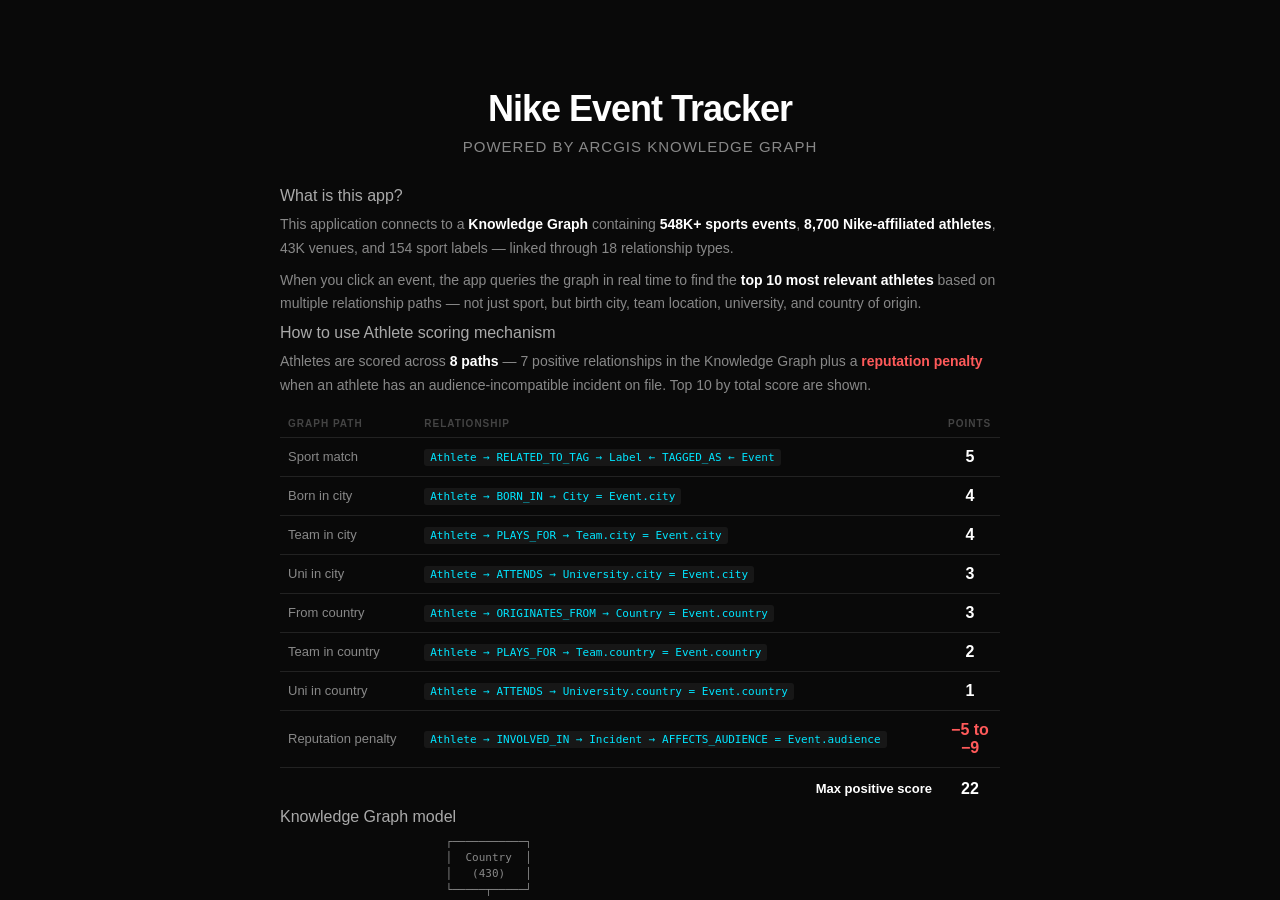
<file: index.html>
<!DOCTYPE html>
<html lang="en" class="calcite-mode-dark">
<head>
  <meta charset="utf-8" />
  <meta name="viewport" content="width=device-width, initial-scale=1" />
  <title>Nike Event Tracker · ArcGIS Knowledge Graph</title>

  <!-- ArcGIS Maps SDK for JavaScript (AMD/CDN) -->
  <link rel="stylesheet" href="https://js.arcgis.com/4.32/esri/themes/dark/main.css" />

  <!-- Calcite Design System (ArcGIS components) -->
  <script type="module" src="https://js.arcgis.com/calcite-components/3.0.3/calcite.esm.js"></script>
  <link rel="stylesheet" type="text/css" href="https://js.arcgis.com/calcite-components/3.0.3/calcite.css" />

  <!-- App styles -->
  <link rel="stylesheet" href="css/styles.css" />
</head>
<body>

  <!-- ════════════════════════════════════════════
       INTRO OVERLAY
  ════════════════════════════════════════════ -->
  <div id="intro-overlay">
    <div id="intro-container">

      <!-- Hero -->
      <div class="intro-hero">
        <calcite-icon icon="graph" scale="l" class="intro-hero-icon"></calcite-icon>
        <h1 class="intro-title">Nike Event Tracker</h1>
        <p class="intro-subtitle">Powered by ArcGIS Knowledge Graph</p>
      </div>

      <!-- Description -->
      <calcite-card class="intro-card">
        <span slot="heading">
          <calcite-icon icon="information" scale="s"></calcite-icon>
          What is this app?
        </span>
        <p>
          This application connects to a <strong>Knowledge Graph</strong> containing
          <strong>548K+ sports events</strong>, <strong>8,700 Nike-affiliated athletes</strong>,
          43K venues, and 154 sport labels — linked through 18 relationship types.
        </p>
        <p>
          When you click an event, the app queries the graph in real time to find
          the <strong>top 10 most relevant athletes</strong> based on multiple
          relationship paths — not just sport, but birth city, team location,
          university, and country of origin.
        </p>
      </calcite-card>

      <!-- How to use -->
      <calcite-card class="intro-card">
        <span slot="heading">
          <calcite-icon icon="cursor-click" scale="s"></calcite-icon>
          How to use
        </span>
        <calcite-list>
          <calcite-list-item
            label="1. Connect"
            description="Log in with your ArcGIS Enterprise credentials to access the Knowledge Graph.">
            <calcite-icon slot="content-start" icon="sign-in" scale="s"></calcite-icon>
          </calcite-list-item>
          <calcite-list-item
            label="2. Browse events"
            description="The sidebar shows the 100 most recent events. Search by name, country, city, or sport. Filter by sport labels or country.">
            <calcite-icon slot="content-start" icon="list" scale="s"></calcite-icon>
          </calcite-list-item>
          <calcite-list-item
            label="3. Click an event"
            description="The detail panel opens and queries 7 graph paths in parallel to score and rank athletes. Results appear in seconds.">
            <calcite-icon slot="content-start" icon="pin-tear" scale="s"></calcite-icon>
          </calcite-list-item>
          <calcite-list-item
            label="4. Explore connections"
            description="Click a recommended athlete to see their details, sport labels, and related events from the loaded set.">
            <calcite-icon slot="content-start" icon="group" scale="s"></calcite-icon>
          </calcite-list-item>
        </calcite-list>
      </calcite-card>

      <!-- Scoring mechanism -->
      <calcite-card class="intro-card">
        <span slot="heading">
          <calcite-icon icon="sort-descending" scale="s"></calcite-icon>
          Athlete scoring mechanism
        </span>
        <p class="intro-scoring-desc">
          Athletes are scored across <strong>8 paths</strong> — 7 positive relationships in the Knowledge Graph
          plus a <strong style="color:#ff5a5a">reputation penalty</strong> when an athlete has an audience-incompatible
          incident on file. Top 10 by total score are shown.
        </p>
        <table class="intro-score-table">
          <thead>
            <tr>
              <th>Graph path</th>
              <th>Relationship</th>
              <th>Points</th>
            </tr>
          </thead>
          <tbody>
            <tr>
              <td>
                <calcite-chip scale="s" appearance="outline-fill" kind="brand">Sport match</calcite-chip>
              </td>
              <td><code>Athlete → RELATED_TO_TAG → Label ← TAGGED_AS ← Event</code></td>
              <td><strong>5</strong></td>
            </tr>
            <tr>
              <td>
                <calcite-chip scale="s" appearance="outline-fill" kind="warning">Born in city</calcite-chip>
              </td>
              <td><code>Athlete → BORN_IN → City = Event.city</code></td>
              <td><strong>4</strong></td>
            </tr>
            <tr>
              <td>
                <calcite-chip scale="s" appearance="outline-fill" kind="warning">Team in city</calcite-chip>
              </td>
              <td><code>Athlete → PLAYS_FOR → Team.city = Event.city</code></td>
              <td><strong>4</strong></td>
            </tr>
            <tr>
              <td>
                <calcite-chip scale="s" appearance="outline-fill" kind="success">Uni in city</calcite-chip>
              </td>
              <td><code>Athlete → ATTENDS → University.city = Event.city</code></td>
              <td><strong>3</strong></td>
            </tr>
            <tr>
              <td>
                <calcite-chip scale="s" appearance="outline-fill" kind="success">From country</calcite-chip>
              </td>
              <td><code>Athlete → ORIGINATES_FROM → Country = Event.country</code></td>
              <td><strong>3</strong></td>
            </tr>
            <tr>
              <td>
                <calcite-chip scale="s" appearance="outline-fill" kind="neutral">Team in country</calcite-chip>
              </td>
              <td><code>Athlete → PLAYS_FOR → Team.country = Event.country</code></td>
              <td><strong>2</strong></td>
            </tr>
            <tr>
              <td>
                <calcite-chip scale="s" appearance="outline-fill" kind="neutral">Uni in country</calcite-chip>
              </td>
              <td><code>Athlete → ATTENDS → University.country = Event.country</code></td>
              <td><strong>1</strong></td>
            </tr>
            <tr>
              <td>
                <calcite-chip scale="s" appearance="outline-fill" kind="danger">Reputation penalty</calcite-chip>
              </td>
              <td><code>Athlete → INVOLVED_IN → Incident → AFFECTS_AUDIENCE = Event.audience</code></td>
              <td><strong style="color:#ff5a5a">−5 to −9</strong></td>
            </tr>
          </tbody>
          <tfoot>
            <tr>
              <td colspan="2" style="text-align:right"><strong>Max positive score</strong></td>
              <td><strong>22</strong></td>
            </tr>
          </tfoot>
        </table>
      </calcite-card>

      <!-- Graph model -->
      <calcite-card class="intro-card">
        <span slot="heading">
          <calcite-icon icon="data-check" scale="s"></calcite-icon>
          Knowledge Graph model
        </span>
        <div class="intro-graph-model">
          <pre>
                         ┌───────────┐
                         │  Country  │
                         │   (430)   │
                         └─────┬─────┘
                               ▲
              ORIGINATES_FROM  │     LOCATED_IN
                               │          │
┌────────────┐   ┌────────────┴──┐       │    ┌───────────┐
│ University │◄──│   Athlete     │       │    │  Region   │
│   (344)    │   │   (8,694)     │       │    │  (4,720)  │
└────────────┘   └──┬──┬──┬─────┘       │    └─────┬─────┘
    ATTENDS         │  │  │             │          ▲
                    │  │  │             │     LOCATED_IN
           PLAYS_FOR│  │  │ENDORSED_BY  │          │
                    │  │  │             │   ┌──────┴──────┐
             ┌──────┘  │  └──┐    ┌────┘   │    Event    │──LOCATED_IN──▶ City
             ▼         │     ▼    │        │  (548,754)  │              (42,108)
         ┌───────┐     │  ┌─────┐ │        └──┬──┬──┬──┬─┘
         │ Team  │     │  │Brand│ │           │  │  │  │
         │(1,036)│     │  │ (6) │ │           │  │  │  └──HELD_AT──▶ Venue (43K)
         └───┬───┘     │  └──┬──┘ │           │  │  │
      COMPETES_IN   BORN_IN  │  SPONSORED_BY  │  │  └──HAS_IMPACT──▶ Impact (1.6M)
             │         │     │    │           │  │
             ▼         ▼     │    │       STARTS_ON / ENDS_ON
         ┌───────┐  ┌──────┐│    │           │  │
         │League │  │ City ││    │           ▼  ▼
         │ (22)  │  │(42K) │└────┘      EventDate (1.4M)
         └───────┘  └──────┘                 ▲
                                             │
           Athlete ──RELATED_TO_TAG──▶ Label (154) ◄──TAGGED_AS── Event
          </pre>
        </div>
      </calcite-card>

      <!-- Tech stack -->
      <calcite-card class="intro-card">
        <span slot="heading">
          <calcite-icon icon="gear" scale="s"></calcite-icon>
          Technology stack
        </span>
        <div class="intro-tech-chips">
          <calcite-chip scale="s" icon="map" appearance="outline-fill">ArcGIS Maps SDK 4.32</calcite-chip>
          <calcite-chip scale="s" icon="graph" appearance="outline-fill">ArcGIS Knowledge Graph</calcite-chip>
          <calcite-chip scale="s" icon="image-layer" appearance="outline-fill">Calcite Design System</calcite-chip>
          <calcite-chip scale="s" icon="code" appearance="outline-fill">openCypher Streaming</calcite-chip>
          <calcite-chip scale="s" icon="layer-polygon" appearance="outline-fill">GraphicsLayer</calcite-chip>
          <calcite-chip scale="s" icon="key" appearance="outline-fill">ArcGIS Enterprise Auth</calcite-chip>
        </div>
      </calcite-card>

      <!-- CTA -->
      <div class="intro-cta">
        <calcite-button
          id="intro-start-btn"
          scale="l"
          width="auto"
          icon-end="arrow-right"
          appearance="solid"
          kind="brand"
        >Get Started</calcite-button>
      </div>
    </div>
  </div>

  <!-- ════════════════════════════════════════════
       LOGIN OVERLAY
  ════════════════════════════════════════════ -->
  <div id="login-overlay" style="display:none">
    <div id="login-box">
      <calcite-icon icon="graph" scale="l" class="login-swoosh-icon"></calcite-icon>
      <h1 class="login-title">Event Tracker</h1>
      <p class="login-sub">Connect to ArcGIS Knowledge Graph</p>

      <div id="login-error" class="login-error"></div>

      <select class="login-input" id="l-kg">
        <option value="Nike_v16">Nike v16</option>
        <option value="Nike_v16_enhanced">Nike v16 Enhanced</option>
      </select>

      <input
        class="login-input"
        id="l-user"
        type="text"
        placeholder="Portal username"
        value=""
        autocomplete="username"
      />
      <input
        class="login-input"
        id="l-pass"
        type="password"
        placeholder="Portal password"
        value=""
        autocomplete="current-password"
      />
      <calcite-button
        id="login-btn"
        scale="l"
        width="full"
        icon-start="sign-in"
        appearance="solid"
        kind="brand"
      >Connect to Knowledge Graph</calcite-button>
      <p class="login-hint">
        <calcite-icon icon="lock" scale="s"></calcite-icon>
        minint-k1bof4g.esri.com · ArcGIS Enterprise
      </p>
    </div>
  </div>

  <!-- ════════════════════════════════════════════
       HEADER
  ════════════════════════════════════════════ -->
  <header id="app-header" style="display:none">
    <div class="header-brand">
      <calcite-icon icon="graph" scale="s" class="header-kg-icon"></calcite-icon>
      <span class="brand-name">Nike Event Tracker</span>
    </div>
    <div class="header-right">
      <calcite-button
        appearance="transparent"
        kind="neutral"
        icon-start="globe"
        scale="s"
        onclick="window.location='3d.html'"
      >3D Globe</calcite-button>
      <calcite-button
        id="info-btn"
        appearance="transparent"
        kind="neutral"
        icon-start="information"
        scale="s"
        round
      ></calcite-button>
      <span id="kg-badge" class="kg-badge">Disconnected</span>
    </div>
  </header>

  <!-- ════════════════════════════════════════════
       APP BODY
  ════════════════════════════════════════════ -->
  <div id="app-body" style="display:none">

    <!-- SIDEBAR -->
    <aside id="sidebar">

      <!-- Mode tabs -->
      <nav class="mode-tabs">
        <button class="mode-tab active" id="tab-search"  data-mode="search">
          <calcite-icon icon="search" scale="s"></calcite-icon> Search
        </button>
        <button class="mode-tab" id="tab-sport" data-mode="sport">
          <calcite-icon icon="running" scale="s"></calcite-icon> Sport
        </button>
        <button class="mode-tab" id="tab-country" data-mode="country">
          <calcite-icon icon="globe" scale="s"></calcite-icon> Country
        </button>
      </nav>

      <!-- Query panel -->
      <div id="query-panel">
        <section class="query-section active" id="mode-search">
          <div class="search-wrap">
            <calcite-icon icon="search" scale="s" class="search-icon-c"></calcite-icon>
            <input
              id="search-input"
              type="text"
              placeholder="Athletes, events, sports, countries..."
              autocomplete="off"
            />
            <button class="search-clear" id="search-clear" aria-label="Clear">
              <calcite-icon icon="x" scale="s"></calcite-icon>
            </button>
          </div>
        </section>
        <section class="query-section" id="mode-sport">
          <p class="pill-label">Filter by sport</p>
          <div class="pills" id="sport-pills"></div>
        </section>
        <section class="query-section" id="mode-country">
          <p class="pill-label">Filter by country</p>
          <div class="pills" id="country-pills"></div>
        </section>
      </div>

      <!-- Results bar -->
      <div class="results-bar">
        <span id="results-count" class="results-count"><b>--</b></span>
        <calcite-button
          id="btn-reset"
          appearance="outline"
          kind="neutral"
          scale="s"
          icon-start="reset"
        >Reset</calcite-button>
      </div>

      <!-- Entity type tabs -->
      <div class="etype-tabs">
        <button class="etype-tab active" data-etype="events">
          <calcite-icon icon="pin-tear" scale="s"></calcite-icon> Events
        </button>
        <button class="etype-tab" data-etype="athletes">
          <calcite-icon icon="user" scale="s"></calcite-icon> Athletes
        </button>
      </div>

      <!-- Cross-filter banner -->
      <div id="cross-filter-banner" class="cross-filter-banner" style="display:none">
        <span id="cross-filter-text"></span>
        <button id="cross-filter-clear" class="cross-filter-clear" aria-label="Clear filter">
          <calcite-icon icon="x" scale="s"></calcite-icon>
        </button>
      </div>

      <!-- Results list -->
      <div id="results-list">
        <div class="state-box">
          <calcite-loader scale="m" type="indeterminate"></calcite-loader>
          <span>Waiting for connection...</span>
        </div>
      </div>

    </aside>

    <!-- MAP -->
    <main id="map-wrap">
      <div id="viewDiv"></div>

      <!-- Layer toggles -->
      <div id="layer-toggles">
        <button class="ltog athletes" id="ltog-athletes" data-layer="athletes">
          <span class="ldot orange"></span>Athletes
        </button>
        <button class="ltog events" id="ltog-events" data-layer="events">
          <span class="ldot blue"></span>Events
        </button>
        <button class="ltog venues" id="ltog-venues" data-layer="venues">
          <span class="ldot gray"></span>Venues
        </button>
      </div>

      <!-- Legend -->
      <div id="map-legend">
        <calcite-button
          id="legend-toggle"
          appearance="transparent"
          kind="neutral"
          icon-start="legend"
          scale="s"
        >Legend</calcite-button>
        <div id="legend-body" class="legend-body">
          <div class="legend-section">
            <div class="legend-title">Layers</div>
            <div class="legend-row"><span class="legend-dot" style="background:#ff5500; width:10px; height:10px;"></span> Athletes</div>
            <div class="legend-row"><span class="legend-dot" style="background:#00b8ff; width:8px; height:8px;"></span> Events</div>
            <div class="legend-row"><span class="legend-dot" style="background:#777; width:5px; height:5px;"></span> Venues</div>
          </div>
          <div class="legend-section">
            <div class="legend-title">Selection</div>
            <div class="legend-row"><span class="legend-dot legend-dot-hl" style="background:#ff5500; width:14px; height:14px;"></span> Selected / Related</div>
            <div class="legend-row"><span class="legend-dot" style="background:#ff5500; opacity:0.18; width:8px; height:8px;"></span> Not related</div>
          </div>
        </div>
      </div>

      <!-- Stats bar -->
      <div id="map-stats">
        <div class="stat-chip"><calcite-icon icon="user" scale="s"></calcite-icon> <b id="s-athletes">--</b> Athletes</div>
        <div class="stat-chip"><calcite-icon icon="pin-tear" scale="s"></calcite-icon> <b id="s-events">--</b> Events</div>
        <div class="stat-chip"><calcite-icon icon="clock" scale="s"></calcite-icon> <b id="s-upcoming">--</b> Upcoming</div>
        <div class="stat-chip"><calcite-icon icon="pin" scale="s"></calcite-icon> <b id="s-venues">--</b> Venues</div>
      </div>
    </main>

    <!-- Detail panel -->
    <aside id="detail-panel">
      <div class="detail-header">
        <div>
          <span class="detail-etype" id="detail-etype">Athlete</span>
          <p class="detail-name" id="detail-name">--</p>
        </div>
        <calcite-button
          id="btn-close-detail"
          appearance="transparent"
          kind="neutral"
          icon-start="x"
          scale="s"
          round
        ></calcite-button>
      </div>
      <div class="detail-body" id="detail-body"></div>
    </aside>

  </div><!-- /app-body -->

  <!-- ArcGIS Maps SDK (AMD loader) -->
  <script src="https://js.arcgis.com/4.32/"></script>

  <!-- App entry point -->
  <script src="js/app.js"></script>

  <!-- Intro / Login flow -->
  <script>
    document.getElementById("intro-start-btn").addEventListener("click", function () {
      document.getElementById("intro-overlay").style.display = "none";
      document.getElementById("login-overlay").style.display = "";
    });
    /* Info button re-opens intro */
    document.addEventListener("click", function (e) {
      if (e.target.closest("#info-btn")) {
        document.getElementById("intro-overlay").style.display = "";
      }
    });
  </script>
</body>
</html>
</file>
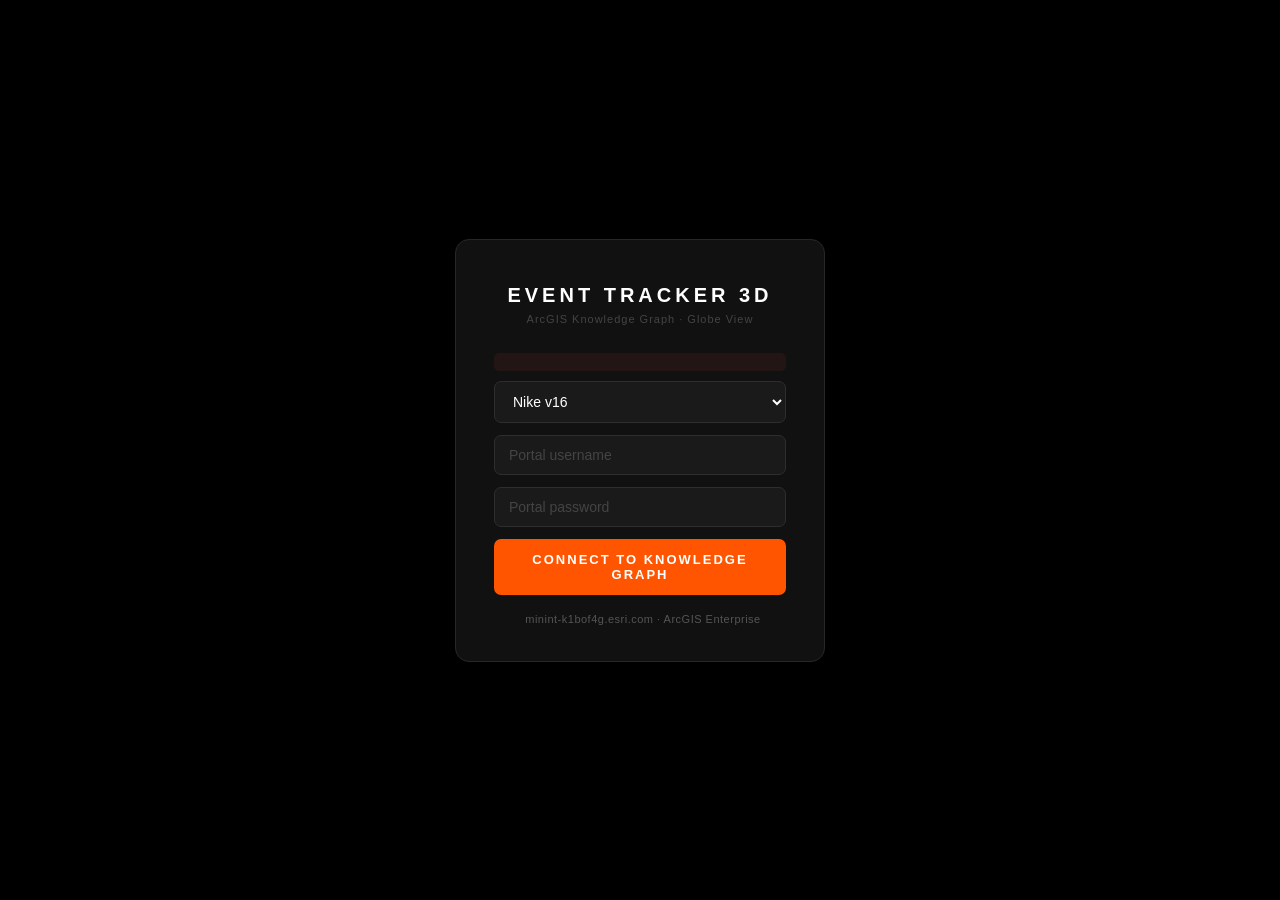
<file: 3d.html>
<!DOCTYPE html>
<html lang="en" class="calcite-mode-dark">
<head>
  <meta charset="utf-8" />
  <meta name="viewport" content="width=device-width, initial-scale=1" />
  <title>Nike Event Tracker 3D · ArcGIS Knowledge Graph</title>

  <!-- Preconnect for faster CDN loading -->
  <link rel="preconnect" href="https://js.arcgis.com" crossorigin />
  <link rel="dns-prefetch" href="https://js.arcgis.com" />

  <!-- ArcGIS Maps SDK 4.32 (AMD) -->
  <link rel="stylesheet" href="https://js.arcgis.com/4.32/esri/themes/dark/main.css" />

  <!-- Calcite -->
  <script type="module" src="https://js.arcgis.com/calcite-components/3.0.3/calcite.esm.js"></script>
  <link rel="stylesheet" type="text/css" href="https://js.arcgis.com/calcite-components/3.0.3/calcite.css" />

  <link rel="stylesheet" href="css/styles.css" />

  <style>
    /* ── 3D-specific overrides ── */
    #viewDiv {
      background: #000 !important;
    }
    .globe-stats {
      position: absolute; bottom: 12px; left: 50%; transform: translateX(-50%);
      display: flex; gap: 8px; z-index: 10;
    }
    .globe-stat {
      background: rgba(0,0,0,0.7); border: 1px solid #222; border-radius: 6px;
      padding: 6px 14px; font-size: 11px; color: #aaa; white-space: nowrap;
      backdrop-filter: blur(6px);
    }
    .globe-stat b { color: #fff; margin-right: 4px; }
    .arc-line { pointer-events: none; }
  </style>
</head>
<body>

  <!-- LOGIN OVERLAY -->
  <div id="login-overlay">
    <div id="login-box">
      <calcite-icon icon="globe" scale="l" class="login-swoosh-icon"></calcite-icon>
      <h1 class="login-title">Event Tracker 3D</h1>
      <p class="login-sub">ArcGIS Knowledge Graph · Globe View</p>
      <div id="login-error" class="login-error"></div>
      <select class="login-input" id="l-kg">
        <option value="Nike_v16">Nike v16</option>
        <option value="Nike_v16_enhanced">Nike v16 Enhanced</option>
      </select>
      <input class="login-input" id="l-user" type="text" placeholder="Portal username" value="" autocomplete="username" />
      <input class="login-input" id="l-pass" type="password" placeholder="Portal password" value="" autocomplete="current-password" />
      <calcite-button id="login-btn" scale="l" width="full" icon-start="sign-in" appearance="solid" kind="brand">
        Connect to Knowledge Graph
      </calcite-button>
      <p class="login-hint">
        <calcite-icon icon="lock" scale="s"></calcite-icon>
        minint-k1bof4g.esri.com · ArcGIS Enterprise
      </p>
    </div>
  </div>

  <!-- HEADER -->
  <header id="app-header" style="display:none">
    <div class="header-brand">
      <calcite-icon icon="globe" scale="s" class="header-kg-icon"></calcite-icon>
      <span class="brand-name">Nike Event Tracker 3D</span>
    </div>
    <div class="header-right">
      <calcite-button id="btn-2d" appearance="transparent" kind="neutral" icon-start="map" scale="s"
        onclick="window.location='index.html'">2D View</calcite-button>
      <span id="kg-badge" class="kg-badge">Disconnected</span>
    </div>
  </header>

  <!-- APP BODY -->
  <div id="app-body" style="display:none">

    <!-- SIDEBAR -->
    <aside id="sidebar">
      <nav class="mode-tabs">
        <button class="mode-tab active" id="tab-search" data-mode="search">
          <calcite-icon icon="search" scale="s"></calcite-icon> Search
        </button>
        <button class="mode-tab" id="tab-sport" data-mode="sport">
          <calcite-icon icon="running" scale="s"></calcite-icon> Sport
        </button>
      </nav>

      <div id="query-panel">
        <section class="query-section active" id="mode-search">
          <div class="search-wrap">
            <calcite-icon icon="search" scale="s" class="search-icon-c"></calcite-icon>
            <input id="search-input" type="text" placeholder="Events, athletes, cities..." autocomplete="off" />
            <button class="search-clear" id="search-clear" aria-label="Clear">
              <calcite-icon icon="x" scale="s"></calcite-icon>
            </button>
          </div>
        </section>
        <section class="query-section" id="mode-sport">
          <p class="pill-label">Filter by sport</p>
          <div class="pills" id="sport-pills"></div>
        </section>
      </div>

      <div class="results-bar">
        <span id="results-count" class="results-count"><b>--</b></span>
        <calcite-button id="btn-reset" appearance="outline" kind="neutral" scale="s" icon-start="reset">Reset</calcite-button>
      </div>

      <div class="etype-tabs">
        <button class="etype-tab active" data-etype="events">
          <calcite-icon icon="pin-tear" scale="s"></calcite-icon> Events
        </button>
        <button class="etype-tab" data-etype="athletes">
          <calcite-icon icon="user" scale="s"></calcite-icon> Athletes
        </button>
      </div>

      <div id="cross-filter-banner" class="cross-filter-banner" style="display:none">
        <span id="cross-filter-text"></span>
        <button id="cross-filter-clear" class="cross-filter-clear" aria-label="Clear">
          <calcite-icon icon="x" scale="s"></calcite-icon>
        </button>
      </div>

      <div id="results-list">
        <div class="state-box">
          <calcite-loader scale="m" type="indeterminate"></calcite-loader>
          <span>Waiting for connection...</span>
        </div>
      </div>
    </aside>

    <!-- 3D GLOBE -->
    <main id="map-wrap">
      <div id="viewDiv"></div>
      <div class="globe-stats">
        <div class="globe-stat"><b id="s-events">--</b> Events</div>
        <div class="globe-stat"><b id="s-athletes">--</b> Athletes</div>
        <div class="globe-stat"><b id="s-venues">--</b> Venues</div>
      </div>
    </main>

    <!-- DETAIL PANEL -->
    <aside id="detail-panel">
      <div class="detail-header">
        <div>
          <span class="detail-etype" id="detail-etype">Event</span>
          <p class="detail-name" id="detail-name">--</p>
        </div>
        <calcite-button id="btn-close-detail" appearance="transparent" kind="neutral" icon-start="x" scale="s" round></calcite-button>
      </div>
      <div class="detail-body" id="detail-body"></div>
    </aside>
  </div>

  <!-- ArcGIS AMD loader -->
  <script src="https://js.arcgis.com/4.32/"></script>
  <!-- APP LOGIC -->
  <script src="js/app3d.js"></script>
</body>
</html>
</file>
<file: css/styles.css>
/* ─────────────────────────────────────────────────────
   DESIGN TOKENS
───────────────────────────────────────────────────── */
:root {
  --orange:      #ff5500;
  --orange-dim:  rgba(255, 85, 0, 0.15);
  --orange-glow: rgba(255, 85, 0, 0.30);
  --blue:        #00b8ff;
  --blue-dim:    rgba(0, 184, 255, 0.12);
  --cyan-glow:   #00e5ff;
  --gray:        #888;

  --bg-base:     #090909;
  --bg-panel:    #111111;
  --bg-card:     #1a1a1a;
  --bg-hover:    #222222;
  --border:      #222222;
  --border-hi:   #333333;

  --text-hi:     #ffffff;
  --text-mid:    #888888;
  --text-lo:     #444444;

  --sidebar-w:   355px;
  --detail-w:    380px;
  --header-h:    52px;
  --radius:      7px;
  --font:        'Helvetica Neue', Helvetica, Arial, sans-serif;
}

/* ─────────────────────────────────────────────────────
   RESET
───────────────────────────────────────────────────── */
*, *::before, *::after { box-sizing: border-box; margin: 0; padding: 0; }
html, body { height: 100%; overflow: hidden; }
body {
  font-family: var(--font);
  background: var(--bg-base);
  color: var(--text-hi);
  display: flex;
  flex-direction: column;
}
button { font-family: inherit; cursor: pointer; }
input  { font-family: inherit; }

/* ─────────────────────────────────────────────────────
   CALCITE DARK THEME OVERRIDES (Nike × Esri)
───────────────────────────────────────────────────── */
:root,
.calcite-mode-dark,
calcite-button,
calcite-card,
calcite-chip,
calcite-icon,
calcite-list,
calcite-list-item,
calcite-loader {
  --calcite-color-brand:          #ff5500;
  --calcite-color-brand-hover:    #ff6a1a;
  --calcite-color-brand-press:    #e04a00;
  --calcite-color-background:     #090909;
  --calcite-color-foreground-1:   #111111;
  --calcite-color-foreground-2:   #1a1a1a;
  --calcite-color-foreground-3:   #222222;
  --calcite-color-text-1:         #ffffff;
  --calcite-color-text-2:         #aaaaaa;
  --calcite-color-text-3:         #666666;
  --calcite-color-border-1:       #333333;
  --calcite-color-border-2:       #222222;
  --calcite-color-border-3:       #1a1a1a;
  --calcite-color-status-info:    #00b8ff;
}

/* ─────────────────────────────────────────────────────
   INTRO OVERLAY
───────────────────────────────────────────────────── */
#intro-overlay {
  position: fixed; inset: 0; z-index: 10000;
  background: var(--bg-base);
  overflow-y: auto;
  display: flex;
  justify-content: center;
  padding: 40px 20px 80px;
}

#intro-container {
  max-width: 720px;
  width: 100%;
}

.intro-hero {
  text-align: center;
  padding: 48px 0 32px;
}
.intro-hero-icon {
  color: var(--orange);
  margin-bottom: 16px;
  --calcite-icon-size: 48px;
}
.intro-title {
  font-size: 36px;
  font-weight: 800;
  letter-spacing: -1px;
  color: var(--text-hi);
  margin-bottom: 8px;
}
.intro-subtitle {
  font-size: 15px;
  color: var(--text-mid);
  letter-spacing: 1px;
  text-transform: uppercase;
}

.intro-card {
  margin-bottom: 16px;
  --calcite-card-background-color: #111111;
  --calcite-card-border-color: #272727;
  --calcite-color-foreground-1: #111111;
  --calcite-color-foreground-2: #1a1a1a;
  --calcite-color-foreground-3: #222222;
  --calcite-color-background: #111111;
  --calcite-color-text-1: #ffffff;
  --calcite-color-text-2: #aaaaaa;
  --calcite-color-text-3: #666666;
  --calcite-color-border-1: #272727;
  --calcite-color-border-2: #222222;
  --calcite-color-border-3: #1a1a1a;
  color: #aaaaaa;
}
.intro-card calcite-list {
  --calcite-color-foreground-1: #111111;
  --calcite-color-foreground-2: #1a1a1a;
  --calcite-color-text-1: #ffffff;
  --calcite-color-text-2: #aaaaaa;
  --calcite-color-text-3: #666666;
  --calcite-color-border-3: #222222;
}
.intro-card calcite-chip {
  --calcite-color-foreground-1: #1a1a1a;
  --calcite-color-foreground-2: #222222;
  --calcite-color-foreground-3: #2a2a2a;
  --calcite-color-text-1: #ffffff;
  --calcite-color-text-2: #aaaaaa;
  --calcite-color-border-1: #333333;
}
.intro-card p {
  font-size: 14px;
  line-height: 1.7;
  color: var(--text-mid);
  margin: 8px 0;
}
.intro-card strong {
  color: var(--text-hi);
}
.intro-card code {
  font-size: 11px;
  background: rgba(255, 255, 255, 0.06);
  padding: 2px 6px;
  border-radius: 3px;
  color: var(--cyan-glow);
  word-break: break-all;
}

.intro-scoring-desc {
  margin-bottom: 12px !important;
}

.intro-score-table {
  width: 100%;
  border-collapse: collapse;
  font-size: 13px;
  margin-top: 8px;
}
.intro-score-table th {
  text-align: left;
  font-size: 10px;
  text-transform: uppercase;
  letter-spacing: 1px;
  color: var(--text-lo);
  padding: 8px 8px;
  border-bottom: 1px solid var(--border);
}
.intro-score-table td {
  padding: 10px 8px;
  border-bottom: 1px solid var(--border);
  color: var(--text-mid);
  vertical-align: middle;
}
.intro-score-table td:last-child {
  text-align: center;
  color: var(--orange);
  font-size: 16px;
  font-weight: 700;
  width: 60px;
}
.intro-score-table tfoot td {
  border-bottom: none;
  padding-top: 12px;
  color: var(--text-hi);
}

.intro-graph-model {
  overflow-x: auto;
  margin-top: 8px;
}
.intro-graph-model pre {
  font-size: 11px;
  line-height: 1.45;
  color: var(--text-mid);
  white-space: pre;
  font-family: 'Consolas', 'Monaco', monospace;
}

.intro-tech-chips {
  display: flex;
  flex-wrap: wrap;
  gap: 8px;
  margin-top: 8px;
}

.intro-cta {
  text-align: center;
  padding: 32px 0 16px;
}
.intro-cta calcite-button,
#login-overlay calcite-button {
  --calcite-color-brand: #ff5500;
  --calcite-color-brand-hover: #ff6a1a;
  --calcite-color-brand-press: #e04a00;
  --calcite-color-text-inverse: #ffffff;
}

.login-swoosh-icon {
  color: var(--orange);
  margin-bottom: 12px;
  --calcite-icon-size: 36px;
}

.header-kg-icon {
  color: var(--orange);
  margin-right: 8px;
}

.search-icon-c {
  position: absolute;
  left: 12px;
  top: 50%;
  transform: translateY(-50%);
  color: var(--text-lo);
  pointer-events: none;
}

/* ─────────────────────────────────────────────────────
   LOGIN OVERLAY
───────────────────────────────────────────────────── */
#login-overlay {
  position: fixed; inset: 0; z-index: 9999;
  background: rgba(0, 0, 0, 0.93);
  display: flex; align-items: center; justify-content: center;
  backdrop-filter: blur(8px);
}
#login-box {
  background: #111;
  border: 1px solid #272727;
  border-radius: 14px;
  padding: 44px 38px 36px;
  width: 370px;
  text-align: center;
}
.login-swoosh {
  font-size: 56px;
  font-weight: 900;
  font-style: italic;
  letter-spacing: -2px;
  color: var(--text-hi);
  display: block;
  margin-bottom: 6px;
}
.login-title {
  font-size: 20px;
  font-weight: 800;
  text-transform: uppercase;
  letter-spacing: 4px;
  color: var(--text-hi);
}
.login-sub {
  font-size: 11px;
  color: var(--text-lo);
  margin: 6px 0 28px;
  letter-spacing: 1px;
}
.login-error {
  font-size: 12px;
  color: #ff4444;
  min-height: 18px;
  margin-bottom: 10px;
  background: rgba(255, 68, 68, 0.08);
  border-radius: 5px;
  padding: 0;
  transition: padding 0.2s;
}
.login-error:not(:empty) { padding: 7px 10px; }
.login-input {
  display: block;
  width: 100%;
  background: #1a1a1a;
  border: 1px solid #2e2e2e;
  color: var(--text-hi);
  padding: 11px 14px;
  border-radius: var(--radius);
  font-size: 14px;
  outline: none;
  margin-bottom: 12px;
  transition: border-color 0.2s;
}
.login-input:focus { border-color: var(--orange); }
.login-input::placeholder { color: var(--text-lo); }
#login-btn {
  display: block;
  width: 100%;
  padding: 13px;
  background: var(--orange);
  color: #fff;
  border: none;
  border-radius: var(--radius);
  font-size: 13px;
  font-weight: 800;
  text-transform: uppercase;
  letter-spacing: 2px;
  transition: background 0.2s, opacity 0.2s;
  margin-top: 4px;
}
#login-btn:hover { background: #e64d00; }
#login-btn:disabled { opacity: 0.45; pointer-events: none; }
.login-hint {
  font-size: 11px;
  color: #555;
  margin-top: 18px;
  letter-spacing: 0.5px;
  display: flex;
  align-items: center;
  justify-content: center;
  gap: 6px;
}

/* ─────────────────────────────────────────────────────
   HEADER
───────────────────────────────────────────────────── */
#app-header {
  background: #000;
  border-bottom: 1px solid #1c1c1c;
  height: var(--header-h);
  padding: 0 18px;
  display: flex;
  align-items: center;
  justify-content: space-between;
  flex-shrink: 0;
  z-index: 200;
}
.header-brand {
  display: flex;
  align-items: center;
  gap: 14px;
}
.brand-mark {
  font-size: 28px;
  font-weight: 900;
  font-style: italic;
  color: var(--text-hi);
}
.brand-name {
  font-size: 12px;
  font-weight: 700;
  text-transform: uppercase;
  letter-spacing: 3.5px;
  color: #444;
}
.kg-badge {
  font-size: 11px;
  padding: 3px 12px;
  border-radius: 10px;
  background: #1a1a1a;
  color: #555;
  border: 1px solid #2a2a2a;
  transition: all 0.3s;
}
.kg-badge.ok  { color: #00d084; border-color: rgba(0,208,132,.35); background: rgba(0,208,132,.07); }
.kg-badge.err { color: #ff4444; border-color: rgba(255,68,68,.35); background: rgba(255,68,68,.07); }

/* ─────────────────────────────────────────────────────
   LAYOUT
───────────────────────────────────────────────────── */
#app-body {
  display: flex;
  flex: 1;
  overflow: hidden;
  position: relative;
}

/* ─────────────────────────────────────────────────────
   SIDEBAR
───────────────────────────────────────────────────── */
#sidebar {
  width: var(--sidebar-w);
  background: var(--bg-panel);
  border-right: 1px solid var(--border);
  display: flex;
  flex-direction: column;
  overflow: hidden;
  flex-shrink: 0;
}

/* Mode tabs */
.mode-tabs {
  display: flex;
  border-bottom: 1px solid var(--border);
  flex-shrink: 0;
}
.mode-tab {
  flex: 1;
  padding: 13px 0;
  background: none;
  border: none;
  border-bottom: 2px solid transparent;
  font-size: 11px;
  font-weight: 800;
  text-transform: uppercase;
  letter-spacing: 1.5px;
  color: var(--text-lo);
  transition: color 0.15s, border-color 0.15s;
  margin-bottom: -1px;
}
.mode-tab:hover  { color: #999; }
.mode-tab.active { color: var(--text-hi); border-bottom-color: var(--orange); }

/* Query panel */
#query-panel {
  padding: 14px;
  border-bottom: 1px solid var(--border);
  flex-shrink: 0;
}
.query-section { display: none; }
.query-section.active { display: block; }

/* Search */
.search-wrap { position: relative; }
.search-icon {
  position: absolute;
  left: 11px;
  top: 50%;
  transform: translateY(-50%);
  color: var(--text-lo);
  font-size: 16px;
  pointer-events: none;
}
#search-input {
  width: 100%;
  background: var(--bg-card);
  border: 1px solid #2a2a2a;
  color: var(--text-hi);
  padding: 10px 34px;
  border-radius: var(--radius);
  font-size: 13px;
  outline: none;
  transition: border-color 0.2s;
}
#search-input:focus { border-color: var(--orange); }
#search-input::placeholder { color: #333; }
.search-clear {
  position: absolute;
  right: 9px;
  top: 50%;
  transform: translateY(-50%);
  background: none;
  border: none;
  color: var(--text-lo);
  font-size: 14px;
  padding: 3px 5px;
  display: none;
}
.search-clear:hover { color: var(--text-mid); }

/* Pill filters */
.pill-label {
  font-size: 10px;
  text-transform: uppercase;
  letter-spacing: 2px;
  font-weight: 700;
  color: var(--text-lo);
  margin-bottom: 10px;
}
.pills {
  display: flex;
  flex-wrap: wrap;
  gap: 6px;
}
.pill {
  padding: 5px 12px;
  border-radius: 20px;
  font-size: 11px;
  font-weight: 700;
  text-transform: uppercase;
  letter-spacing: 0.3px;
  border: 1px solid #2a2a2a;
  background: var(--bg-card);
  color: #555;
  transition: all 0.15s;
}
.pill:hover  { border-color: #555; color: #ccc; }
.pill.active { background: var(--orange); border-color: var(--orange); color: #fff; }

/* Results bar */
.results-bar {
  display: flex;
  align-items: center;
  justify-content: space-between;
  padding: 9px 14px;
  border-bottom: 1px solid var(--border);
  background: var(--bg-panel);
  flex-shrink: 0;
}
.results-count { font-size: 12px; color: var(--text-mid); }
.results-count b { color: var(--text-hi); }
.btn-reset {
  font-size: 11px;
  padding: 4px 10px;
  border-radius: 5px;
  background: none;
  border: 1px solid #2a2a2a;
  color: var(--text-lo);
  transition: all 0.15s;
}
.btn-reset:hover { border-color: var(--orange); color: var(--orange); }

/* Entity type sub-tabs */
.etype-tabs {
  display: flex;
  border-bottom: 1px solid var(--border);
  flex-shrink: 0;
}
.etype-tab {
  flex: 1;
  padding: 8px 0;
  background: none;
  border: none;
  border-bottom: 2px solid transparent;
  font-size: 11px;
  font-weight: 700;
  text-transform: uppercase;
  letter-spacing: 1px;
  color: var(--text-lo);
  transition: color 0.15s, border-color 0.15s;
}
.etype-tab:hover { color: #999; }
.etype-tab.active { color: var(--text-hi); border-bottom-color: var(--orange); }

/* Cross-filter banner */
.cross-filter-banner {
  display: flex;
  align-items: center;
  justify-content: space-between;
  padding: 8px 14px;
  background: var(--orange-dim);
  border-bottom: 1px solid var(--border);
  font-size: 11px;
  color: var(--orange);
  flex-shrink: 0;
}
.cross-filter-banner span {
  flex: 1;
  min-width: 0;
  white-space: nowrap;
  overflow: hidden;
  text-overflow: ellipsis;
}
.cross-filter-clear {
  background: none;
  border: none;
  color: var(--orange);
  font-size: 14px;
  padding: 2px 6px;
  flex-shrink: 0;
  transition: color 0.15s;
}
.cross-filter-clear:hover { color: var(--text-hi); }

/* Results list */
#results-list {
  flex: 1;
  overflow-y: auto;
}

/* Entity cards */
.entity-card {
  display: flex;
  align-items: center;
  gap: 11px;
  padding: 11px 14px;
  border-bottom: 1px solid var(--border);
  cursor: pointer;
  transition: background 0.1s;
  border-left: 3px solid transparent;
}
.entity-card:hover  { background: var(--bg-card); }
.entity-card.active { background: var(--bg-card); border-left-color: var(--orange); }

.entity-icon {
  width: 34px;
  height: 34px;
  border-radius: 50%;
  display: flex;
  align-items: center;
  justify-content: center;
  font-size: 15px;
  flex-shrink: 0;
}
.entity-icon.athlete { background: var(--orange-dim); }
.entity-icon.event   { background: var(--blue-dim); }

.entity-info { flex: 1; min-width: 0; }
.entity-name {
  font-size: 13px;
  font-weight: 600;
  white-space: nowrap;
  overflow: hidden;
  text-overflow: ellipsis;
  color: var(--text-hi);
}
.entity-meta {
  font-size: 11px;
  color: var(--text-mid);
  margin-top: 2px;
  white-space: nowrap;
  overflow: hidden;
  text-overflow: ellipsis;
}
.etype-badge {
  font-size: 9px;
  padding: 2px 7px;
  border-radius: 3px;
  text-transform: uppercase;
  letter-spacing: 1px;
  font-weight: 800;
  flex-shrink: 0;
}
.etype-badge.athlete { background: var(--orange-dim); color: var(--orange); }
.etype-badge.event   { background: var(--blue-dim);   color: var(--blue); }

/* State boxes */
.state-box {
  display: flex;
  flex-direction: column;
  align-items: center;
  justify-content: center;
  padding: 48px 20px;
  gap: 14px;
  color: var(--text-lo);
  font-size: 13px;
  text-align: center;
}
.spinner {
  width: 22px;
  height: 22px;
  border: 2px solid #2a2a2a;
  border-top-color: var(--orange);
  border-radius: 50%;
  animation: spin 0.75s linear infinite;
}
@keyframes spin { to { transform: rotate(360deg); } }

/* ─────────────────────────────────────────────────────
   DETAIL PANEL  (right slide-out)
───────────────────────────────────────────────────── */
#detail-panel {
  position: absolute;
  top: 0;
  right: 0;
  width: var(--detail-w);
  height: 100%;
  background: #0c0c0c;
  border-left: 1px solid var(--border);
  z-index: 100;
  display: flex;
  flex-direction: column;
  transform: translateX(100%);
  transition: transform 0.28s cubic-bezier(0.4, 0, 0.2, 1);
  box-shadow: -4px 0 24px rgba(0, 0, 0, 0.5);
}
#detail-panel.open { transform: translateX(0); }

.detail-header {
  display: flex;
  align-items: flex-start;
  justify-content: space-between;
  padding: 20px 22px 16px;
  background: #0c0c0c;
  border-bottom: 1px solid var(--border);
  flex-shrink: 0;
}
.detail-etype {
  font-size: 10px;
  text-transform: uppercase;
  letter-spacing: 2px;
  font-weight: 800;
}
.detail-etype.athlete { color: var(--orange); }
.detail-etype.event   { color: var(--blue); }
.detail-name {
  font-size: 17px;
  font-weight: 700;
  margin-top: 5px;
  line-height: 1.3;
}
.btn-close-detail {
  background: none;
  border: none;
  color: var(--text-lo);
  font-size: 18px;
  padding: 4px 6px;
  margin-top: 2px;
  transition: color 0.15s;
}
.btn-close-detail:hover { color: var(--text-hi); }

.detail-body {
  padding: 18px 22px 24px;
  overflow-y: auto;
  flex: 1;
}

.detail-grid {
  display: grid;
  grid-template-columns: 1fr 1fr;
  gap: 14px 22px;
  margin-bottom: 18px;
}
.dp-label {
  font-size: 9px;
  text-transform: uppercase;
  letter-spacing: 1.5px;
  font-weight: 700;
  color: var(--text-lo);
}
.dp-value {
  font-size: 13px;
  color: #ccc;
  margin-top: 3px;
  white-space: nowrap;
  overflow: hidden;
  text-overflow: ellipsis;
}

/* Relationship hint box */
.detail-relationship-hint {
  border-left: 3px solid var(--border-hi);
  padding: 10px 14px;
  margin-bottom: 16px;
  font-size: 12px;
  color: var(--text-mid);
  line-height: 1.5;
  background: rgba(255, 255, 255, 0.02);
  border-radius: 0 var(--radius) var(--radius) 0;
}

.related-label {
  font-size: 10px;
  text-transform: uppercase;
  letter-spacing: 2px;
  font-weight: 700;
  color: var(--text-lo);
  margin-bottom: 10px;
}
.related-list {
  display: flex;
  flex-direction: column;
  gap: 5px;
}
.related-item {
  display: flex;
  align-items: center;
  gap: 10px;
  padding: 9px 12px;
  background: var(--bg-card);
  border-radius: 5px;
  font-size: 12px;
  cursor: pointer;
  transition: background 0.1s;
}
.related-item:hover { background: #252525; }
.rdot {
  width: 7px;
  height: 7px;
  border-radius: 50%;
  flex-shrink: 0;
}
.rdot.orange { background: var(--orange); }
.rdot.blue   { background: var(--blue); }
.rname { font-weight: 600; flex: 1; min-width: 0; white-space: nowrap; overflow: hidden; text-overflow: ellipsis; }
.rmeta { color: var(--text-lo); flex-shrink: 0; font-size: 11px; }

/* ─────────────────────────────────────────────────────
   MAP
───────────────────────────────────────────────────── */
#map-wrap { flex: 1; position: relative; overflow: hidden; }
#viewDiv { width: 100%; height: 100%; }

/* Layer toggles */
#layer-toggles {
  position: absolute;
  top: 14px;
  right: 14px;
  z-index: 50;
  display: flex;
  flex-direction: column;
  gap: 6px;
}
.ltog {
  display: flex;
  align-items: center;
  gap: 7px;
  padding: 6px 13px;
  border-radius: 20px;
  font-size: 11px;
  font-weight: 700;
  text-transform: uppercase;
  letter-spacing: 0.5px;
  background: rgba(0, 0, 0, 0.82);
  border: 1px solid;
  backdrop-filter: blur(8px);
  transition: opacity 0.2s;
}
.ltog.athletes { border-color: rgba(255, 85, 0, 0.55); color: var(--orange); }
.ltog.events   { border-color: rgba(0, 184, 255, 0.45); color: var(--blue); }
.ltog.venues   { border-color: rgba(136, 136, 136, 0.35); color: #666; }
.ltog.off { opacity: 0.3; }
.ldot { width: 8px; height: 8px; border-radius: 50%; }
.ldot.orange { background: var(--orange); }
.ldot.blue   { background: var(--blue); }
.ldot.gray   { background: #777; }

/* Legend */
#map-legend {
  position: absolute;
  bottom: 70px;
  right: 14px;
  z-index: 50;
}
.legend-toggle {
  display: block;
  margin-left: auto;
  padding: 5px 14px;
  border-radius: 20px;
  font-size: 11px;
  font-weight: 700;
  text-transform: uppercase;
  letter-spacing: 0.5px;
  background: rgba(0, 0, 0, 0.82);
  border: 1px solid #333;
  color: var(--text-mid);
  backdrop-filter: blur(8px);
  transition: color 0.15s, border-color 0.15s;
}
.legend-toggle:hover { color: var(--text-hi); border-color: #555; }
.legend-body {
  display: none;
  margin-top: 6px;
  padding: 14px 16px;
  background: rgba(0, 0, 0, 0.88);
  border: 1px solid #2a2a2a;
  border-radius: var(--radius);
  backdrop-filter: blur(10px);
  min-width: 180px;
}
.legend-body.open { display: block; }
.legend-section { margin-bottom: 12px; }
.legend-section:last-child { margin-bottom: 0; }
.legend-title {
  font-size: 9px;
  text-transform: uppercase;
  letter-spacing: 1.5px;
  font-weight: 700;
  color: var(--text-lo);
  margin-bottom: 8px;
}
.legend-row {
  display: flex;
  align-items: center;
  gap: 10px;
  font-size: 11px;
  color: var(--text-mid);
  margin-bottom: 5px;
}
.legend-row:last-child { margin-bottom: 0; }
.legend-dot {
  border-radius: 50%;
  flex-shrink: 0;
}
.legend-dot-hl {
  box-shadow: 0 0 0 2px #fff;
}

/* Stats */
#map-stats {
  position: absolute;
  bottom: 28px;
  left: 14px;
  z-index: 50;
  display: flex;
  gap: 8px;
  pointer-events: none;
}
.stat-chip {
  padding: 5px 12px;
  border-radius: 20px;
  background: rgba(0, 0, 0, 0.82);
  border: 1px solid #222;
  backdrop-filter: blur(8px);
  font-size: 11px;
  color: var(--text-mid);
}
.stat-chip b { color: var(--text-hi); }

/* ─────────────────────────────────────────────────────
   ESRI POPUP DARK OVERRIDE
───────────────────────────────────────────────────── */
.esri-popup__main-container {
  background: #111 !important;
  border: 1px solid #2a2a2a !important;
}
.esri-popup__header { background: #000 !important; }
.esri-popup__header-title { color: #fff !important; font-size: 13px !important; }
.esri-popup__content { color: #ccc !important; font-size: 12px !important; }
.esri-popup__button  { color: #888 !important; }

/* ─────────────────────────────────────────────────────
   SCROLLBAR
───────────────────────────────────────────────────── */
::-webkit-scrollbar { width: 4px; }
::-webkit-scrollbar-track { background: transparent; }
::-webkit-scrollbar-thumb { background: #2a2a2a; border-radius: 2px; }
::-webkit-scrollbar-thumb:hover { background: var(--orange); }

/* ─────────────────────────────────────────────────────
   EVENTS TAB GLOW EFFECT
───────────────────────────────────────────────────── */
.etype-tab[data-etype="events"].active {
  animation: tabGlow 2s ease-in-out infinite;
}
@keyframes tabGlow {
  0%, 100% { text-shadow: 0 0 4px rgba(0, 229, 255, 0.3); }
  50%      { text-shadow: 0 0 12px rgba(0, 229, 255, 0.7), 0 0 20px rgba(0, 229, 255, 0.3); }
}

/* ─────────────────────────────────────────────────────
   SOON BADGE  (event cards in results list)
───────────────────────────────────────────────────── */
.soon-badge {
  font-size: 8px;
  font-weight: 800;
  text-transform: uppercase;
  letter-spacing: 1px;
  padding: 1px 6px;
  border-radius: 3px;
  background: rgba(0, 229, 255, 0.12);
  color: var(--cyan-glow);
  margin-left: 6px;
  flex-shrink: 0;
}

/* ─────────────────────────────────────────────────────
   RECOMMENDED ATHLETE REASON TAG
───────────────────────────────────────────────────── */
.reason-tag {
  font-size: 9px;
  font-weight: 700;
  padding: 1px 6px;
  border-radius: 3px;
  background: rgba(0, 229, 255, 0.10);
  color: var(--cyan-glow);
  flex-shrink: 0;
  text-transform: uppercase;
  letter-spacing: 0.5px;
}
.reason-tag.negative {
  background: rgba(255, 60, 60, 0.18);
  color: #ff5a5a;
  border: 1px solid rgba(255, 60, 60, 0.4);
}

.score-badge {
  font-size: 10px;
  font-weight: 700;
  padding: 2px 7px;
  border-radius: 4px;
  background: rgba(255, 85, 0, 0.18);
  color: var(--orange);
  white-space: nowrap;
  margin-left: auto;
  flex-shrink: 0;
}
.score-badge.negative {
  background: rgba(255, 60, 60, 0.20);
  color: #ff5a5a;
}

.rank-num {
  font-size: 10px;
  font-weight: 700;
  color: var(--text-lo);
  width: 22px;
  text-align: right;
  flex-shrink: 0;
  margin-right: 4px;
}

.reason-row {
  width: 100%;
  margin-top: 4px;
  display: flex;
  flex-wrap: wrap;
  gap: 3px;
}

.related-item {
  flex-wrap: wrap;
}

.recommended-label {
  font-size: 10px;
  text-transform: uppercase;
  letter-spacing: 2px;
  font-weight: 700;
  color: var(--cyan-glow);
  margin-bottom: 10px;
  margin-top: 18px;
}
</file>
